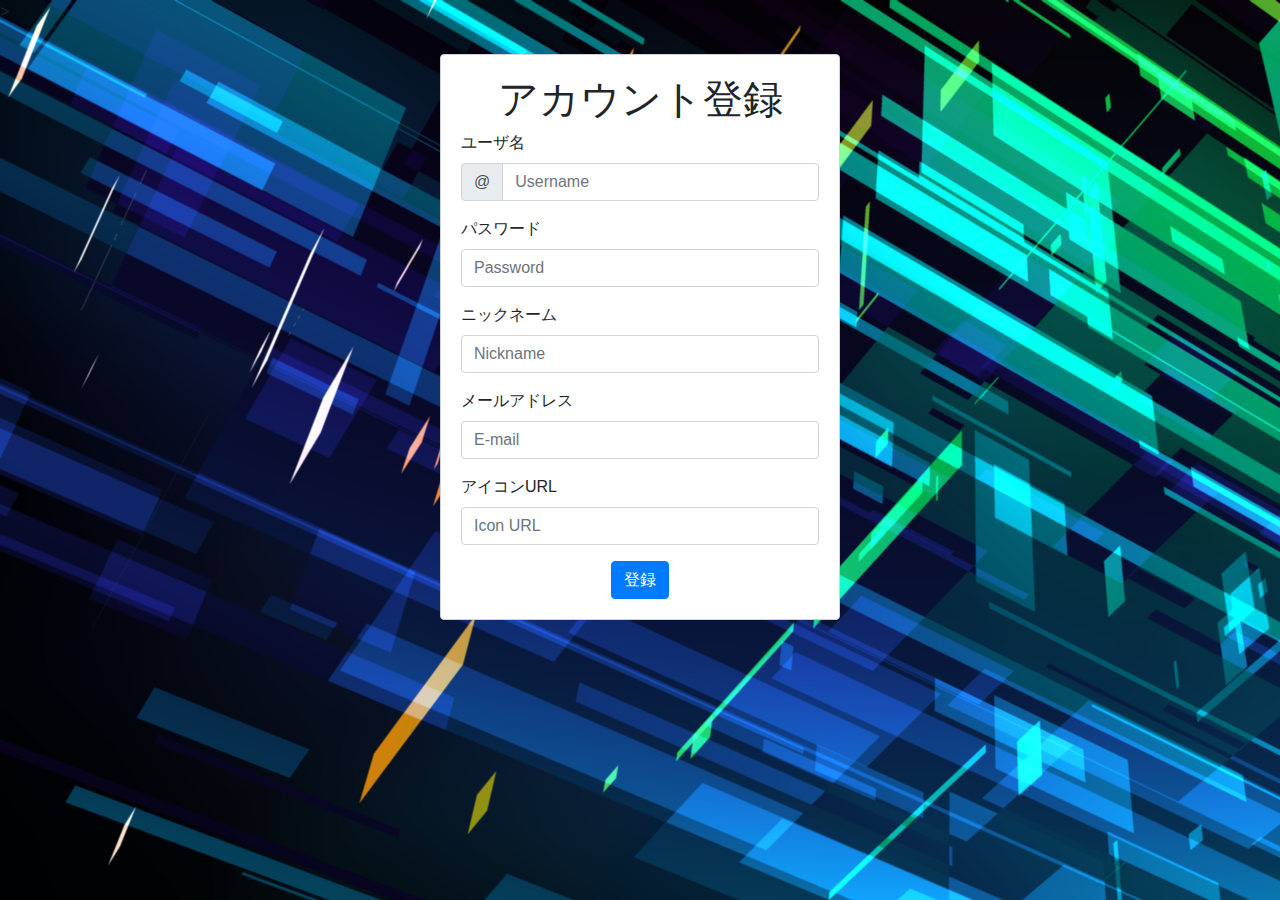
<file: src/index.html>
<!DOCTYPE html>
<html lang="ja">

<head>
    <meta charset="utf-8">
    <title>Quatro</title>
    <link rel="stylesheet" href="https://stackpath.bootstrapcdn.com/bootstrap/4.3.1/css/bootstrap.min.css"
        integrity="sha384-ggOyR0iXCbMQv3Xipma34MD+dH/1fQ784/j6cY/iJTQUOhcWr7x9JvoRxT2MZw1T" crossorigin="anonymous">
    <script src="https://code.jquery.com/jquery-3.3.1.slim.min.js"
        integrity="sha384-q8i/X+965DzO0rT7abK41JStQIAqVgRVzpbzo5smXKp4YfRvH+8abtTE1Pi6jizo"
        crossorigin="anonymous"></script>
    <script src="https://cdnjs.cloudflare.com/ajax/libs/popper.js/1.14.7/umd/popper.min.js"
        integrity="sha384-UO2eT0CpHqdSJQ6hJty5KVphtPhzWj9WO1clHTMGa3JDZwrnQq4sF86dIHNDz0W1"
        crossorigin="anonymous"></script>
    <script src="https://stackpath.bootstrapcdn.com/bootstrap/4.3.1/js/bootstrap.min.js"
        integrity="sha384-JjSmVgyd0p3pXB1rRibZUAYoIIy6OrQ6VrjIEaFf/nJGzIxFDsf4x0xIM+B07jRM"
        crossorigin="anonymous"></script>
    <link rel="stylesheet" href="login.css">
</head>>

<body>
    <form class="quatro-form" action="sign-up.php">
        <h1 style="text-align:center;">アカウント登録</h1>
        <div class="form-group">
            <label>ユーザ名</label>
            <div class="input-group mb-3">
                <div class="input-group-prepend">
                    <span class="input-group-text" id="text1a">@</span>
                </div>
                <input type="text" class="form-control" placeholder="Username" aria-label="Username"
                    aria-describedby="text1a"  name="input_id" >
            </div>
        </div>
        <div class="form-group">
            <label>パスワード</label>
            <input type="password" class="form-control" placeholder="Password" name="input_password">
        </div>
        <div class="form-group">
            <label>ニックネーム</label>
            <input type="text" class="form-control" placeholder="Nickname"  name="input_nickname">
        </div>
        <div class="form-group">
            <label>メールアドレス</label>
            <input type="email" class="form-control" placeholder="E-mail" name="input_email" >
        </div>
        <div class="form-group">
            <label>アイコンURL</label>
            <input type="url" class="form-control" placeholder="Icon URL" name="input_url">
        </div>
        <div style="text-align: center;">
            <button type="submit" class="btn btn-primary" value="送信">登録</button>
        </div>
    </form>
<!--    <form id="form1" name="form1" method="post" action="sign-up.php">
        <h2>アカウント登録</h2>
        <br />
        ID <input type="input" name="input_id" /><br />
        Password <input type="input" name="input_password" /><br />
        Nickname <input type="input" name="input_nickname" /><br />
        E-mail <input type="input" name="input_email" /><br />
        Icon URL <input type="input" name="input_url" /><br />
        <input type="submit" value="送信">
    </form>
-->
</body>

</html>
</file>
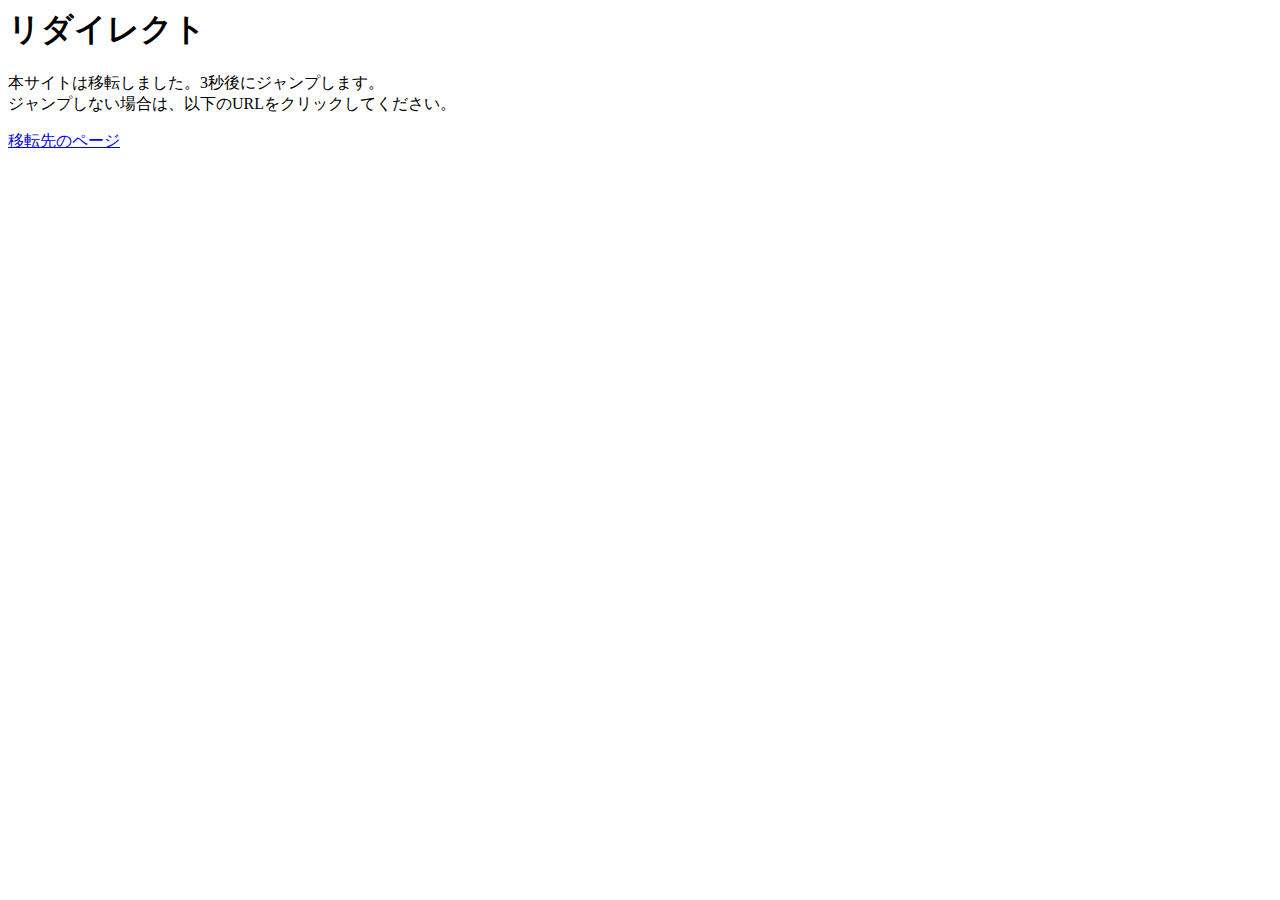
<file: src_school/index.html>
<html>
<head>
    <meta http-equiv="refresh" content="3;URL=index.php">
    <meta charset="utf-8">
    <title>Quatro</title>
</head>

<body>
    <h1>リダイレクト</h1>
    <p>本サイトは移転しました。3秒後にジャンプします。<br>
        ジャンプしない場合は、以下のURLをクリックしてください。</p>
    <p><a href="index.php">移転先のページ</a></p>
</body>

</html>
</file>
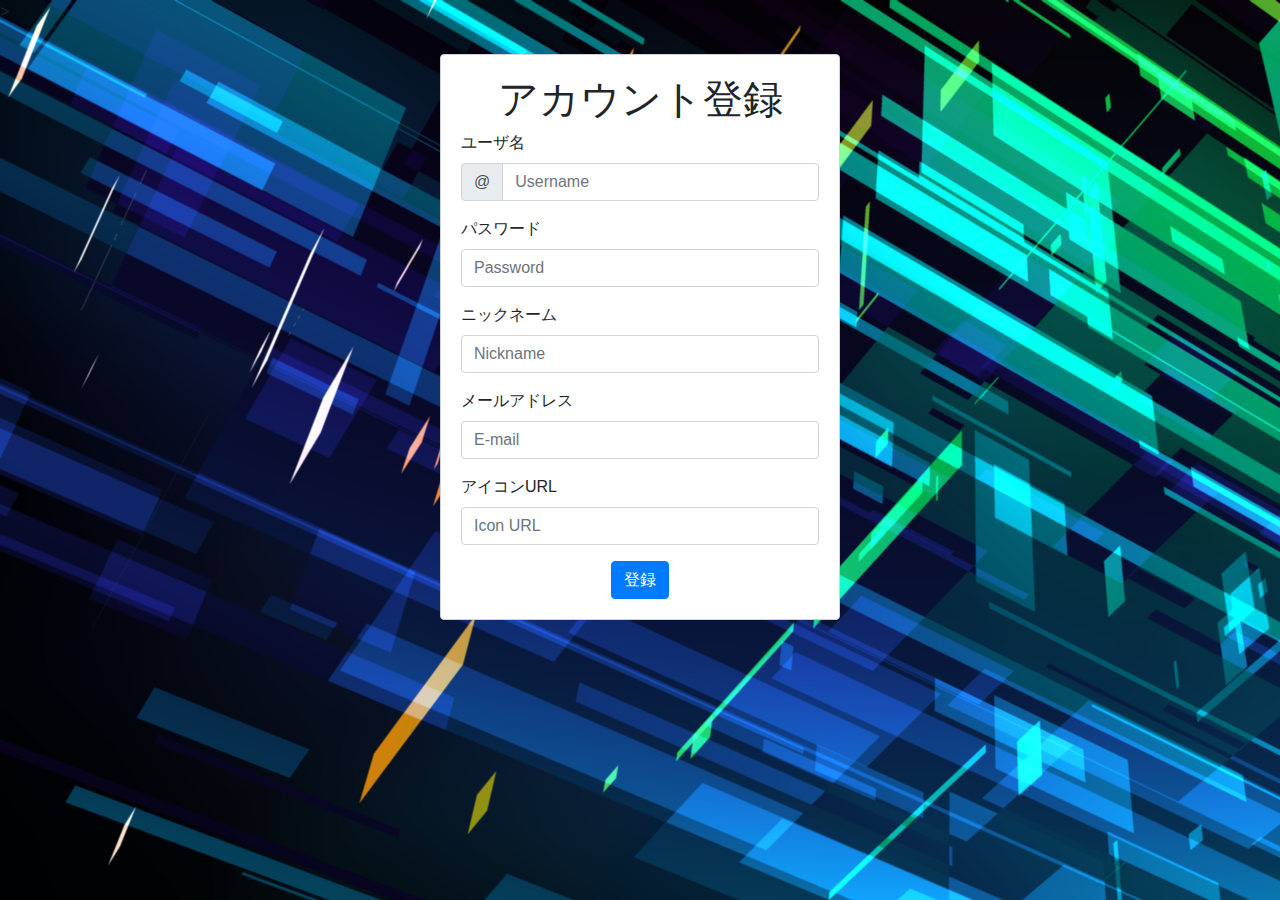
<file: src/h/index.html>
<!DOCTYPE html>
<html lang="ja">

<head>
    <meta charset="utf-8">
    <title>Quatro</title>
    <link rel="stylesheet" href="https://stackpath.bootstrapcdn.com/bootstrap/4.3.1/css/bootstrap.min.css"
        integrity="sha384-ggOyR0iXCbMQv3Xipma34MD+dH/1fQ784/j6cY/iJTQUOhcWr7x9JvoRxT2MZw1T" crossorigin="anonymous">
    <script src="https://code.jquery.com/jquery-3.3.1.slim.min.js"
        integrity="sha384-q8i/X+965DzO0rT7abK41JStQIAqVgRVzpbzo5smXKp4YfRvH+8abtTE1Pi6jizo"
        crossorigin="anonymous"></script>
    <script src="https://cdnjs.cloudflare.com/ajax/libs/popper.js/1.14.7/umd/popper.min.js"
        integrity="sha384-UO2eT0CpHqdSJQ6hJty5KVphtPhzWj9WO1clHTMGa3JDZwrnQq4sF86dIHNDz0W1"
        crossorigin="anonymous"></script>
    <script src="https://stackpath.bootstrapcdn.com/bootstrap/4.3.1/js/bootstrap.min.js"
        integrity="sha384-JjSmVgyd0p3pXB1rRibZUAYoIIy6OrQ6VrjIEaFf/nJGzIxFDsf4x0xIM+B07jRM"
        crossorigin="anonymous"></script>
    <link rel="stylesheet" href="login.css">
</head>>

<body>
    <form class="quatro-form" action="sign-up2.php">
        <h1 style="text-align:center;">アカウント登録</h1>
        <div class="form-group">
            <label>ユーザ名</label>
            <div class="input-group mb-3">
                <div class="input-group-prepend">
                    <span class="input-group-text" id="text1a">@</span>
                </div>
                <input type="text" required class="form-control" placeholder="Username" aria-label="Username"
                    aria-describedby="text1a"  name="input_id" >
            </div>
        </div>
        <div class="form-group">
            <label>パスワード</label>
            <input type="password" class="form-control" placeholder="Password" name="input_password" pattern="^(?=.*?[a-z])(?=.*?[A-Z])(?=.*?\d)[a-zA-Z\d]{8,12}$" title="パスワードは8文字以上12文字以内、半角英数字を必ず含め、大文字、小文字はそれぞれ必ず一文字以上いれてください">
        </div>
        <div class="form-group">
            <label>ニックネーム</label>
            <input type="text" class="form-control" placeholder="Nickname"  name="input_nickname" required>
        </div>
        <div class="form-group">
            <label>メールアドレス</label>
            <input type="email" class="form-control" placeholder="E-mail" name="input_email" required>
        </div>
        <div class="form-group">
            <label>アイコンURL</label>
            <input type="url" class="form-control" placeholder="Icon URL" name="input_url" pattern="(https?)(:\/\/[-_.!~*\'()a-zA-Z0-9;\/?:\@&=+\$,%#]+)\.(jpg|gif|png)" title="画像URLの拡張子は.jpg .png .gifのうちどれかです" required>
        </div>
        <div style="text-align: center;">
            <button type="submit" class="btn btn-primary" value="送信">登録</button>
        </div>
    </form>
<!--    <form id="form1" name="form1" method="post" action="sign-up.php">
        <h2>アカウント登録</h2>
        <br />
        ID <input type="input" name="input_id" /><br />
        Password <input type="input" name="input_password" /><br />
        Nickname <input type="input" name="input_nickname" /><br />
        E-mail <input type="input" name="input_email" /><br />
        Icon URL <input type="input" name="input_url" /><br />
        <input type="submit" value="送信">
    </form>
-->
</body>

</html>
</file>
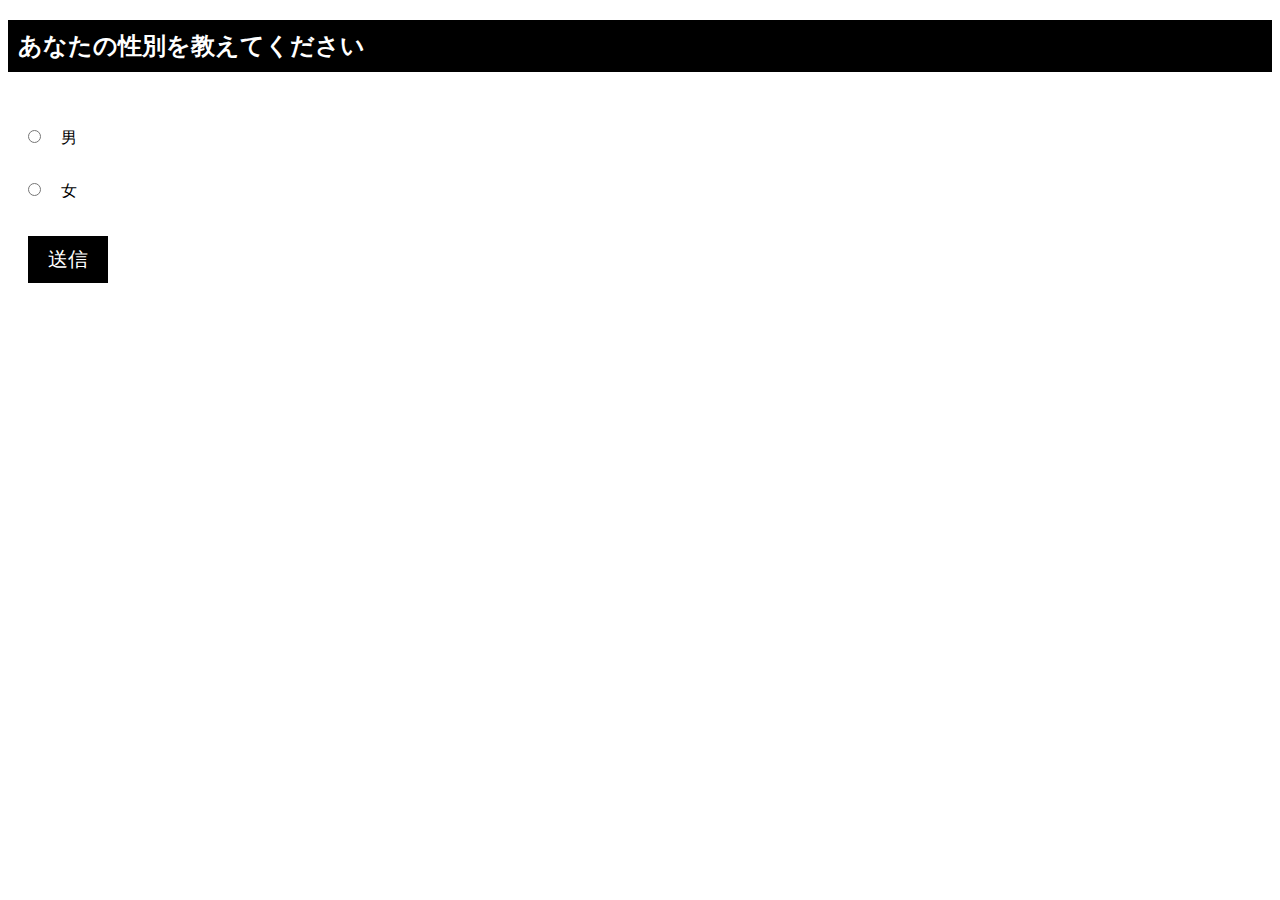
<file: src/index3.html>
<!DOCTYPE html>
<html lang="ja">

<head>
    <style>
        h2 {
            background-color: #000000;
            color: #FFF;
            padding: 10px 0px 10px 10px;
        }

        input {
            font-size: 20px;
            background-color: #000000;
            border-style: none;
            color: #FFF;
            padding: 10px 20px;
            margin: 20px 20px;
        }
    </style>
    <meta charset="UTF-8">
</head>

<body>
    <form id="form1" name="form1" method="post" action="sample.php">
        <h2>あなたの性別を教えてください</h2>
        <br />
        <input type="radio" name="gender" value="男">男 <br />
        <input type="radio" name="gender" value="女">女 <br />
        <input type="submit" value="送信">
    </form>
</body>

</html>
</file>
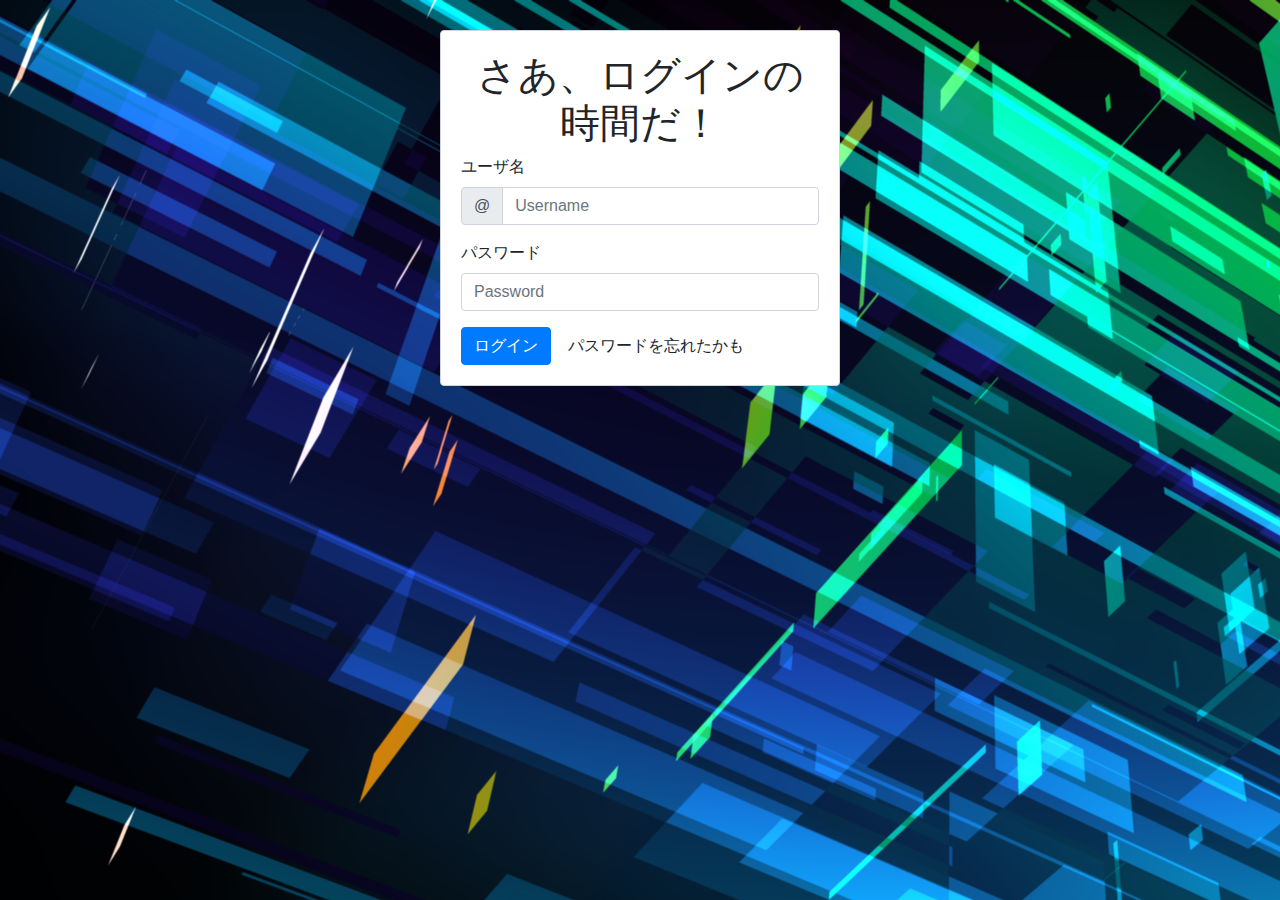
<file: src/login.html>
<html>

<head>
    <meta charset="utf-8">
    <title>Quatro</title>
    <link rel="stylesheet" href="https://stackpath.bootstrapcdn.com/bootstrap/4.3.1/css/bootstrap.min.css"
        integrity="sha384-ggOyR0iXCbMQv3Xipma34MD+dH/1fQ784/j6cY/iJTQUOhcWr7x9JvoRxT2MZw1T" crossorigin="anonymous">
    <script src="https://code.jquery.com/jquery-3.3.1.slim.min.js"
        integrity="sha384-q8i/X+965DzO0rT7abK41JStQIAqVgRVzpbzo5smXKp4YfRvH+8abtTE1Pi6jizo"
        crossorigin="anonymous"></script>
    <script src="https://cdnjs.cloudflare.com/ajax/libs/popper.js/1.14.7/umd/popper.min.js"
        integrity="sha384-UO2eT0CpHqdSJQ6hJty5KVphtPhzWj9WO1clHTMGa3JDZwrnQq4sF86dIHNDz0W1"
        crossorigin="anonymous"></script>
    <script src="https://stackpath.bootstrapcdn.com/bootstrap/4.3.1/js/bootstrap.min.js"
        integrity="sha384-JjSmVgyd0p3pXB1rRibZUAYoIIy6OrQ6VrjIEaFf/nJGzIxFDsf4x0xIM+B07jRM"
        crossorigin="anonymous"></script>
    <link rel="stylesheet" href="login.css">
</head>

<body>
    <form class="quatro-form" action="post">
        <h1 style="text-align:center;">さあ、ログインの時間だ！</h1>
        <div class="form-group">
            <label>ユーザ名</label>
            <div class="input-group mb-3">
                <div class="input-group-prepend">
                    <span class="input-group-text" id="text1a">@</span>
                </div>
                <input type="text" class="form-control" placeholder="Username" aria-label="Username"
                    aria-describedby="text1a">
            </div>
        </div>
        <div class="form-group">
            <label>パスワード</label>
            <input type="password" class="form-control" placeholder="Password">
        </div>
        <button type="submit" class="btn btn-primary">ログイン</button>
        <button type="button" class="btn btn-default">パスワードを忘れたかも</button>
    </form>
</body>

</html>
</file>
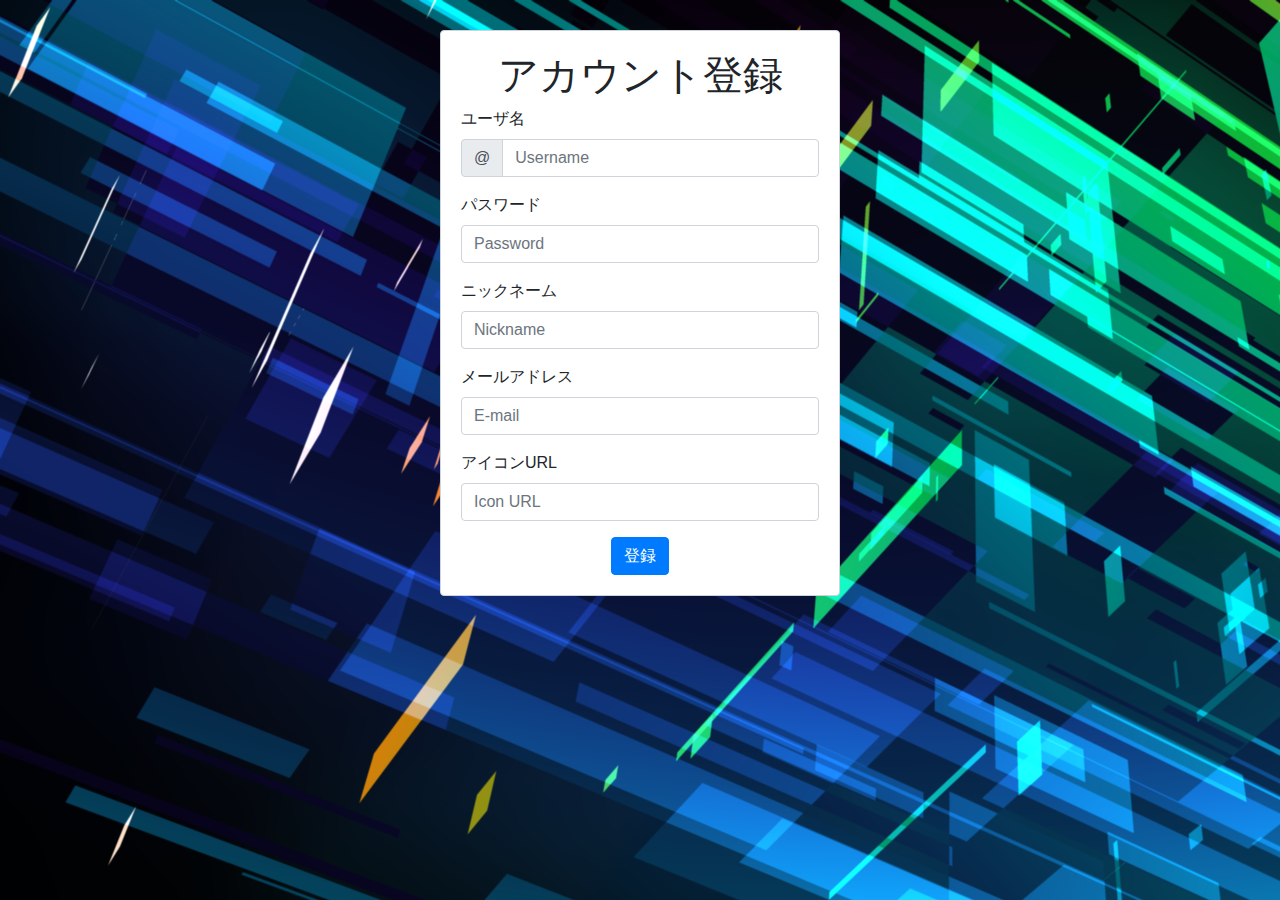
<file: src/sign-up.html>
<!DOCTYPE html>
<html lang="ja">

<head>
    <meta charset="utf-8">
    <title>Quatro</title>
    <link rel="stylesheet" href="https://stackpath.bootstrapcdn.com/bootstrap/4.3.1/css/bootstrap.min.css"
        integrity="sha384-ggOyR0iXCbMQv3Xipma34MD+dH/1fQ784/j6cY/iJTQUOhcWr7x9JvoRxT2MZw1T" crossorigin="anonymous">
    <script src="https://code.jquery.com/jquery-3.3.1.slim.min.js"
        integrity="sha384-q8i/X+965DzO0rT7abK41JStQIAqVgRVzpbzo5smXKp4YfRvH+8abtTE1Pi6jizo"
        crossorigin="anonymous"></script>
    <script src="https://cdnjs.cloudflare.com/ajax/libs/popper.js/1.14.7/umd/popper.min.js"
        integrity="sha384-UO2eT0CpHqdSJQ6hJty5KVphtPhzWj9WO1clHTMGa3JDZwrnQq4sF86dIHNDz0W1"
        crossorigin="anonymous"></script>
    <script src="https://stackpath.bootstrapcdn.com/bootstrap/4.3.1/js/bootstrap.min.js"
        integrity="sha384-JjSmVgyd0p3pXB1rRibZUAYoIIy6OrQ6VrjIEaFf/nJGzIxFDsf4x0xIM+B07jRM"
        crossorigin="anonymous"></script>
    <link rel="stylesheet" href="login.css">
</head>

<body>
    <form class="quatro-form" name="form1" method="post" action="sign-up.php">
        <h1 style="text-align:center;">アカウント登録</h1>
        <div class="form-group">
            <label>ユーザ名</label>
            <div class="input-group mb-3">
                <div class="input-group-prepend">
                    <span class="input-group-text" id="text1a">@</span>
                </div>
                <input type="text" class="form-control" placeholder="Username" aria-label="Username"
                    aria-describedby="text1a" name="input_id" />
            </div>
        </div>
        <div class="form-group">
            <label>パスワード</label>
            <input type="password" class="form-control" placeholder="Password" name="input_password" />
        </div>
        <div class="form-group">
            <label>ニックネーム</label>
            <input type="text" class="form-control" placeholder="Nickname" name="input_nickname" />
        </div>
        <div class="form-group">
            <label>メールアドレス</label>
            <input type="email" class="form-control" placeholder="E-mail" name="input_email" />
        </div>
        <div class="form-group">
            <label>アイコンURL</label>
            <input type="url" class="form-control" placeholder="Icon URL" name="input_url" />
        </div>
        <div style="text-align: center;">
            <button type="submit" class="btn btn-primary" value="送信">登録</button>
        </div>
    </form>
</body>

</html>
</file>
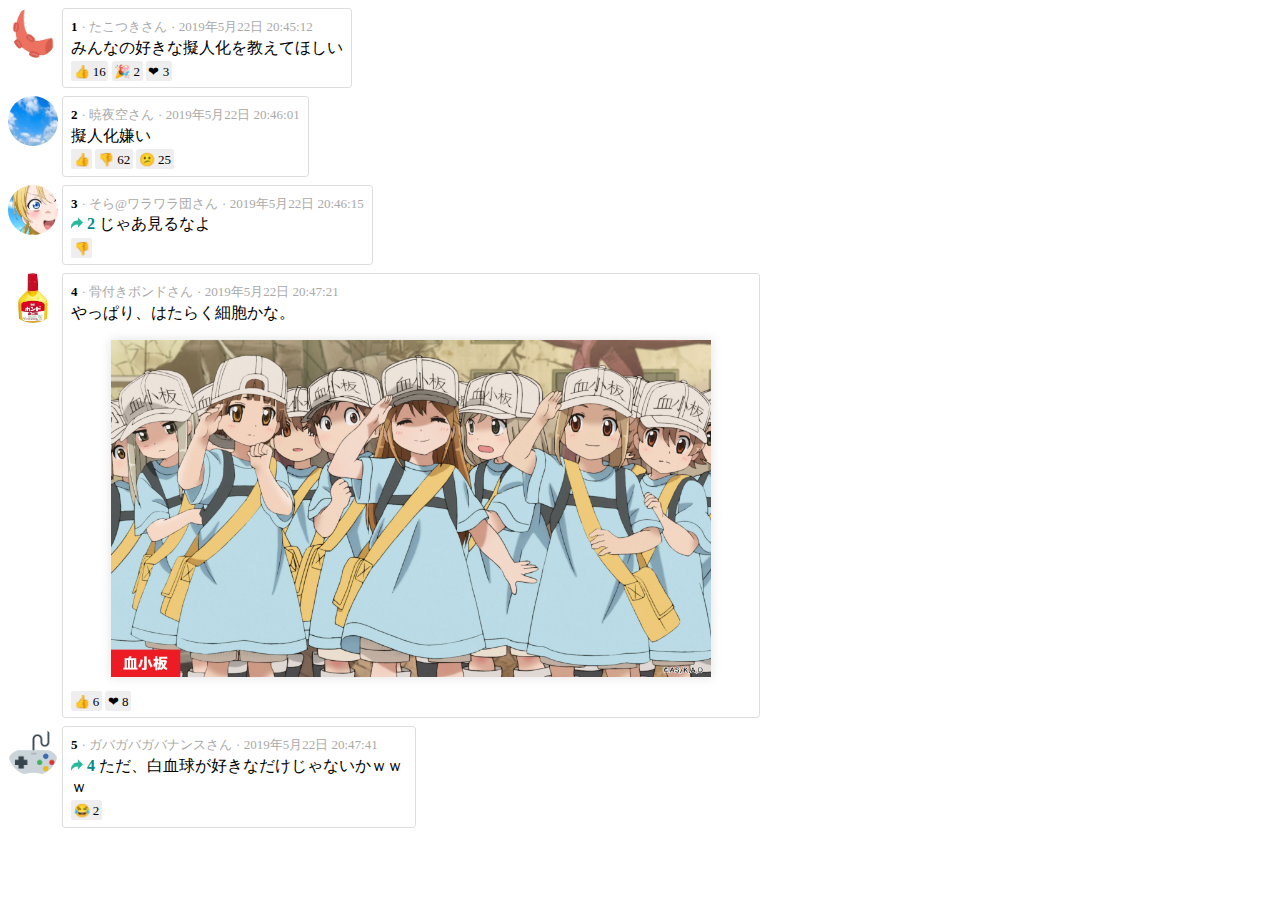
<file: doc/chat/chat.html>
<link rel="stylesheet" type="text/css" href="chat.css">

<body>
    <div class="chat">
        <div class="chat-post">
            <div class="chat-icon" style="background-image: url('octopus.png');">
            </div>
            <div class="chat-message-box">
                <div class="chat-message-header">
                    <span class="chat-no">1</span>
                    <span class="chat-message-data">たこつきさん</span>
                    <span class="chat-message-data">2019年5月22日 20:45:12</span>
                </div>
                <div class="chat-message">
                    みんなの好きな擬人化を教えてほしい
                </div>
                <div class="chat-reaction">
                    <span class="chat-reaction-item">👍 16</span>
                    <span class="chat-reaction-item">🎉 2</span>
                    <span class="chat-reaction-item">❤ 3</span>
                </div>
            </div>
        </div>
        <div class="chat-post">
            <div class="chat-icon" style="background-image: url('sky_00002.jpg');">
            </div>
            <div class="chat-message-box">
                <div class="chat-message-header">
                    <span class="chat-no">2</span>
                    <span class="chat-message-data">暁夜空さん</span>
                    <span class="chat-message-data">2019年5月22日 20:46:01</span>
                </div>
                <div class="chat-message">
                    擬人化嫌い
                </div>
                <div class="chat-reaction">
                    <span class="chat-reaction-item">👍</span>
                    <span class="chat-reaction-item">👎 62</span>
                    <span class="chat-reaction-item">😕 25</span>
                </div>
            </div>
        </div>
        <div class="chat-post">
            <div class="chat-icon" style="background-image: url('63aa0bb3-s2.jpg');">
            </div>
            <div class="chat-message-box">
                <div class="chat-message-header">
                    <span class="chat-no">3</span>
                    <span class="chat-message-data">そら@ワラワラ団さん</span>
                    <span class="chat-message-data">2019年5月22日 20:46:15</span>
                </div>
                <div class="chat-message">
                    <span class="chat-mantion"> <img src="forward.svg" class="mention"> 2</span>
                    じゃあ見るなよ
                </div>
                <div class="chat-reaction">
                    <span class="chat-reaction-item">👎</span>
                </div>
            </div>
        </div>
        <div class="chat-post">
            <div class="chat-icon" style="background-image: url('41lkVnWUpEL._SY355_.jpg');">
            </div>
            <div class="chat-message-box">
                <div class="chat-message-header">
                    <span class="chat-no">4</span>
                    <span class="chat-message-data">骨付きボンドさん</span>
                    <span class="chat-message-data">2019年5月22日 20:47:21</span>
                </div>
                <div class="chat-message">
                    やっぱり、はたらく細胞かな。
                    <figure>
                        <img src="hataraku-saibou_content_05.jpg"
                            alt="はたらく細胞"
                            class="chat-illust">
                    </figure>
                </div>
                <div class="chat-reaction">
                    <span class="chat-reaction-item">👍 6</span>
                    <span class="chat-reaction-item">❤ 8</span>
                </div>
            </div>
        </div>
        <div class="chat-post">
            <div class="chat-icon" style="background-image: url('game-controller.png');">
            </div>
            <div class="chat-message-box">
                <div class="chat-message-header">
                    <span class="chat-no">5</span>
                    <span class="chat-message-data">ガバガバガバナンスさん</span>
                    <span class="chat-message-data">2019年5月22日 20:47:41</span>
                </div>
                <div class="chat-message">
                    <span class="chat-mantion"> <img src="forward.svg" class="mention"> 4</span>
                    ただ、白血球が好きなだけじゃないかｗｗｗ
                </div>
                <div class="chat-reaction">
                    <span class="chat-reaction-item">😂 2</span>
                </div>
            </div>
        </div>
    </div>
</body>
</file>
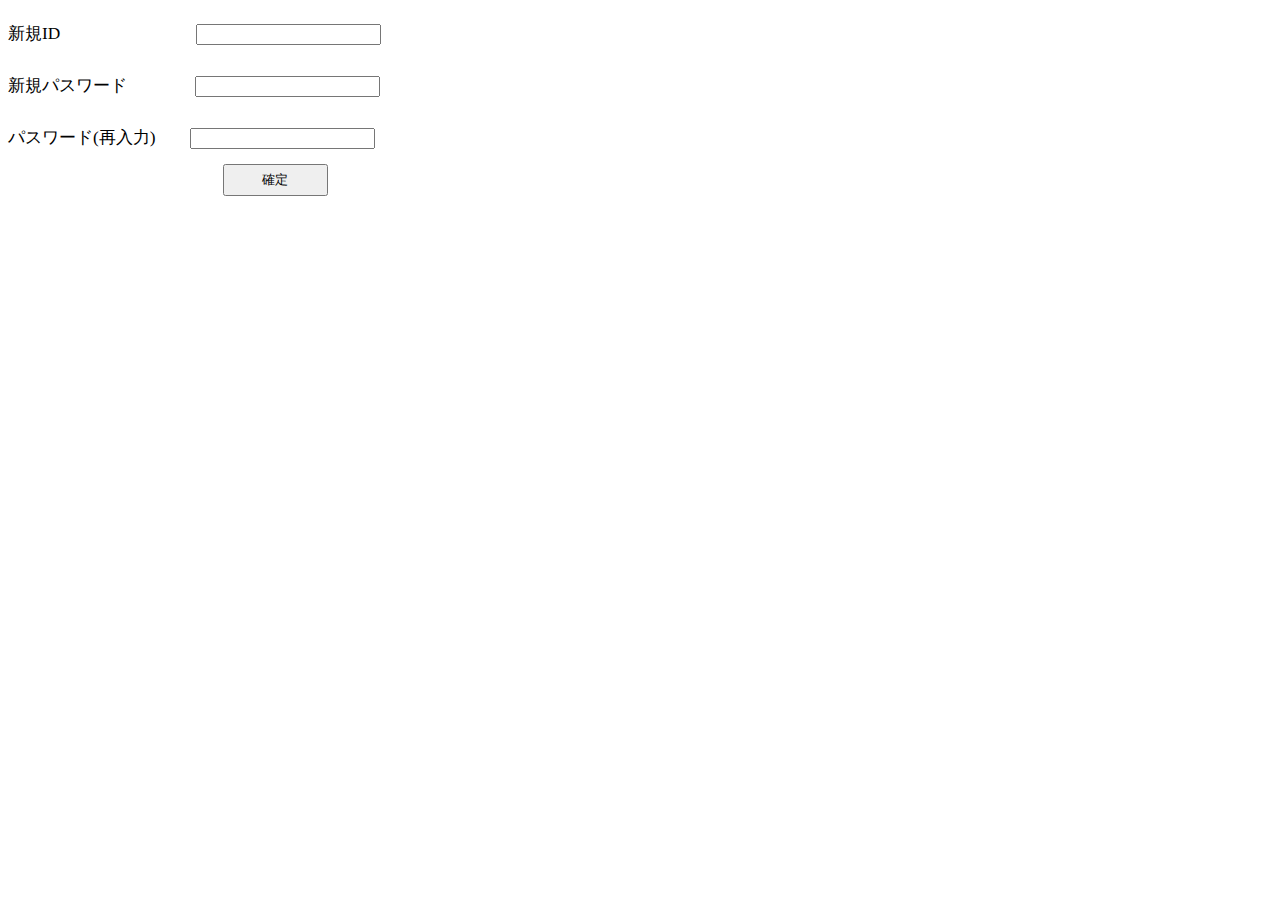
<file: src_old/f/honkaku-page.html>
<!DOCTYPE html>
<html>
<meta charset="utf-8">
<link rel="stylesheet" href="honkaku-page.css">

</html>

<body>
    <div class="ID">
        新規ID　　　　　　　　<input type="ID" name="ID">
    </div>

    <div class="sinpass">
        新規パスワード　　　　<input type="sinpass" name="sinpass">
    </div>

    <div class="saipass">
        パスワード(再入力)　　<input type="saipass" name="saipass">
    </div>

    <div style="margin-left:17%;">
    <button type="button"style="width:10%;padding:5px;font-size:13px;" >確定</button>
    </div>
</body>
</file>
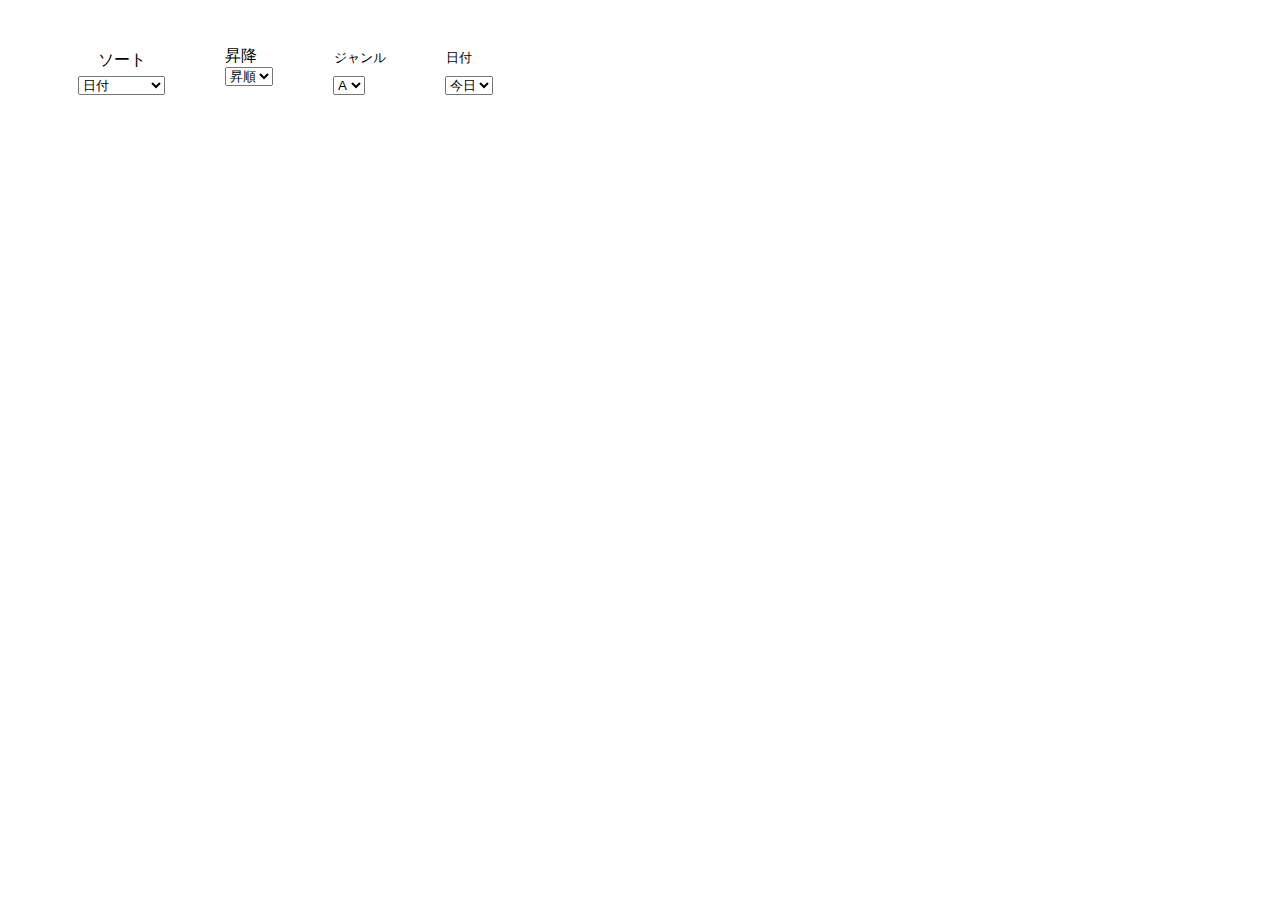
<file: src_old/f/top-page.html>
<!DOCTYPE html>
<html>

<head>
    <meta charset="utf-8">
    <link rel="stylesheet" href="top-page.css">
</head>

<body>
    <ul class="pull">
        <li>
            <a class="sort">ソート</a>
            <form>

                <select name="ソート">
                    <option value="1">日付</option>
                    <option value="2">コメント数</option>
                    <option value="3">評価</option>
                </select>
            </form>
        </li>

        <li>
            <a class="syoukou">昇降</a>
            <form>
                <select name="昇降">
                    <option value="1">昇順</option>
                    <option value="2">降順</option>
                </select>
            </form>
        </li>

        <li>
            <a class="genre">ジャンル</a>
            <form>
                <select name="ジャンル">
                    <option value="1">A</option>
                    <option value="2">B</option>
                    <option value="3">C</option>
                </select>
            </form>
        </li>

        <li>
            <a class="hiduke">日付</a>
            <form>
                <select name="日付">
                    <option value="1">今日</option>
                    <option value="2">今週</option>
                    <option value="3">今月</option>
                    <option value="3">今年</option>
                </select>
            </form>
        </li>
    </ul>
</body>
</file>
<file: src/login.css>
.quatro-form {
    width: 30%;
    min-width: 400px;
    margin: 30px auto;
    padding: 20px;
    border: 1px solid #ced4da;
    background-color: #ffffff;
    border-radius: .25rem;
}

body {
    background-image: url("./091-free-backgrounds.png");
}
</file>
<file: src/h/login.css>
.quatro-form {
    width: 30%;
    min-width: 400px;
    margin: 30px auto;
    padding: 20px;
    border: 1px solid #ced4da;
    background-color: #ffffff;
    border-radius: .25rem;
}

body {
    background-image: url("./091-free-backgrounds.png");
}
</file>
<file: doc/chat/chat.css>
.chat-post {
    margin: 0.5em 0;
}
.chat-post .chat-icon {
    vertical-align: top;
    position: relative;
    display: inline-block;
    width: 50px;
    height: 50px;
    -moz-border-radius: 50%;
    -webkit-border-radius: 50%;
    -o-border-radius: 50%;
    -ms-border-radius: 50%;
    border-radius: 50%;
    background-size: 100%;
}
.chat-post .chat-message-box {
    border: 1px solid #ddd;
    border-radius: 0.2em;
    display: inline-block;
    max-width: calc(100% - (50px + 24px));
    padding: 0.5em;
}
.chat-post .chat-message-box .chat-message-header {
overflow: hidden;
}
.chat-post .chat-message-box .chat-message-header .chat-no {
    font-size: small;
    font-weight: bold;
}
.chat-post .chat-message-box .chat-message-header .chat-message-data {
    font-size: small;
    color: darkgray;
}
.chat-no + .chat-message-data::before, .chat-message-data + .chat-message-data::before {
    content: '· ';
}
.chat-post .chat-message-box .chat-message {
    margin: 0.1em 0 0.3em 0;
}
.chat-post .chat-message-box .chat-reaction {
    font-size: small;
}
.chat-post .chat-message-box .chat-reaction .chat-reaction-item {
    background: #eee;
    padding: 0.2em;
    border-radius: 0.2em;
}
img.chat-illust {
    max-width: 600px;
    box-shadow: 0px 0px 10px 1px rgba(0,0,0,0.1);
}
img.mention {
    max-width: 12px;
}
.chat-mantion {
    font-family: "Calibri";
    color: darkcyan;
    font-weight: bold;
}
</file>
<file: src_old/f/honkaku-page.css>
.ID{
    font-size:13pt;
    line-height:300%;
}

.sinpass{
    font-size:13pt;
    line-height:300%;
}

.saipass{
    font-size:13pt;
    line-height:300%;
}
</file>
<file: src_old/f/top-page.css>
.pull li{
    float:left;
    list-style:none;
    margin: 30px;
}
.sort{
    font-size: 16px;
    position: relative;
    width: 50px;
    height: 50px;
    right: -20px;
    top: -1px;
    text-align: center;
    text-decoration: none;
    line-height: 30px;
}

.shoukou{
    font-size: 13px;
    position: relative;
    width: 50px;
    height: 60px;
    right: -100px;
    top: -3px;
    text-align: center;
    text-decoration: none;
    line-height: 30px;
}

.genre{
    font-size: 13px;
    position: relative;
    width: 50px;
    height: 50px;
    right: -1px;
    top: -3px;
    text-align: center;
    text-decoration: none;
    line-height: 30px;
}

.hiduke{
    font-size: 13px;
    position: relative;
    width: 50px;
    height: 50px;
    right: -1px;
    top: -3px;
    text-align: center;
    text-decoration: none;
    line-height: 30px;
}
</file>
